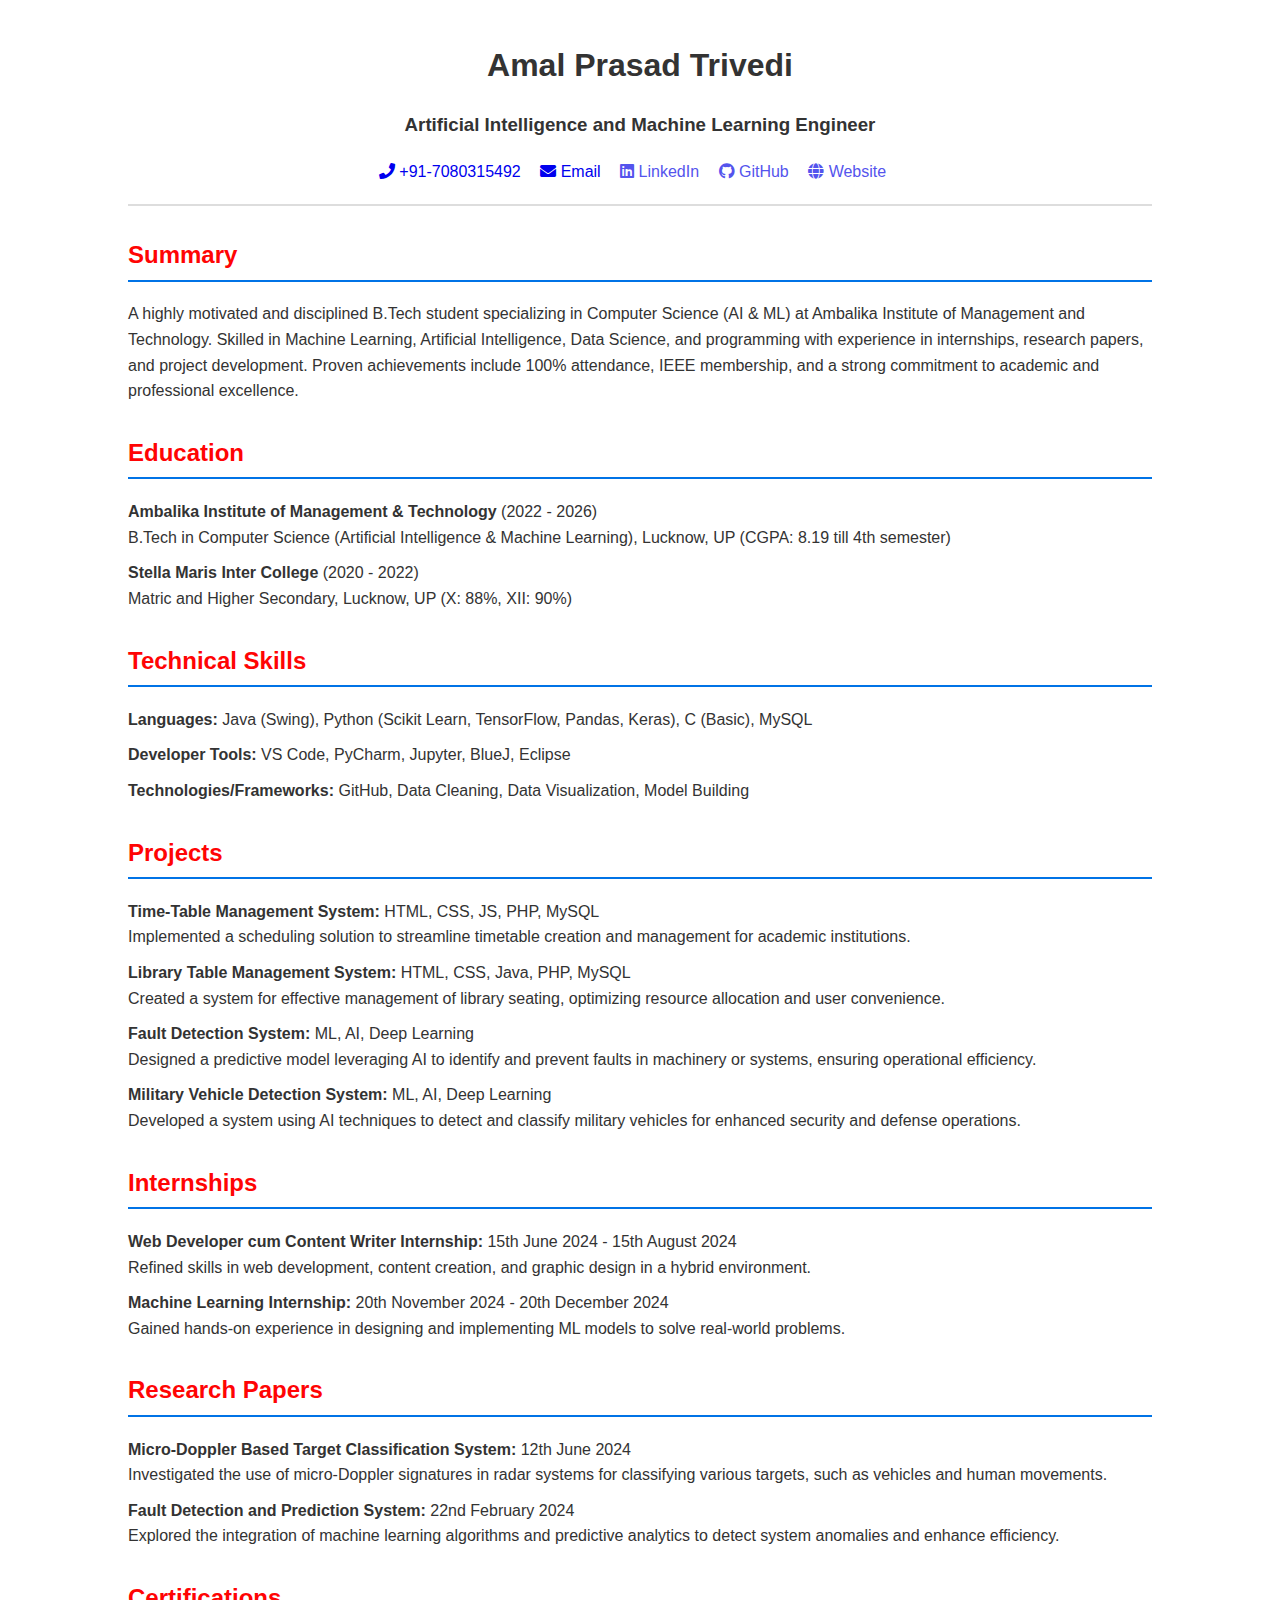
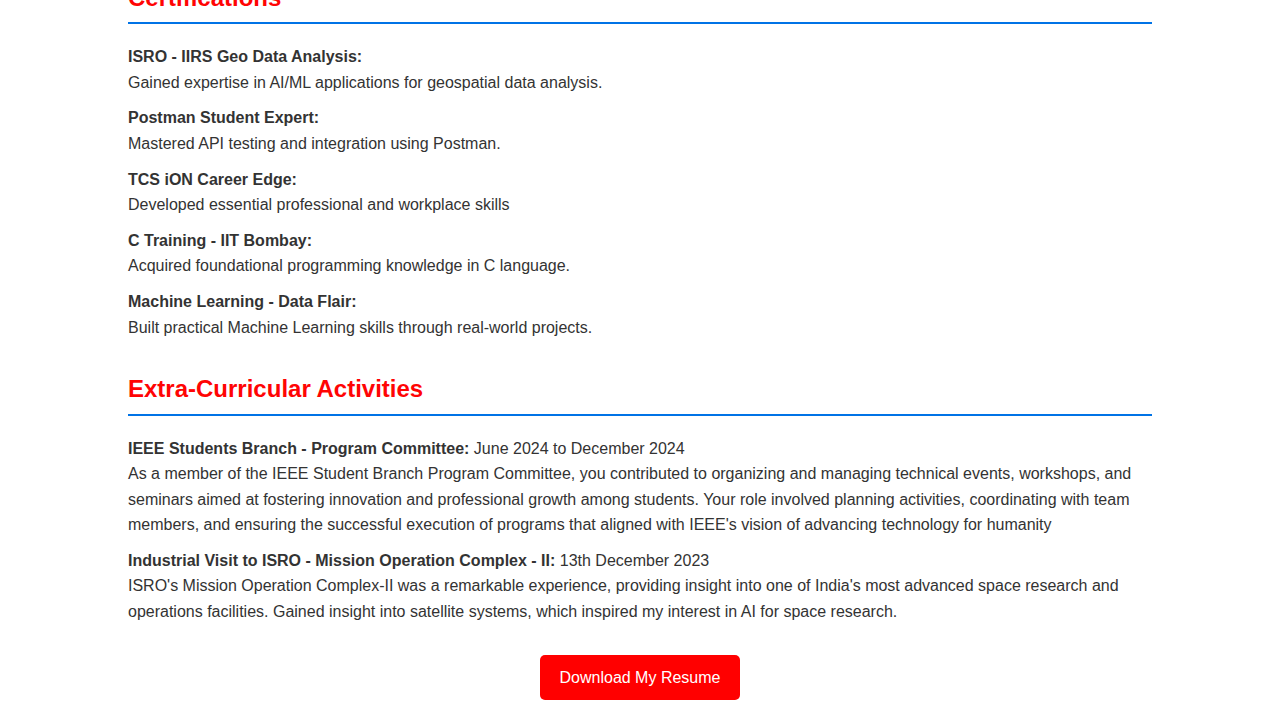
<file: resume.html>
<!DOCTYPE html>
<html lang="en">
<head>
    <meta charset="UTF-8">
    <meta name="viewport" content="width=device-width, initial-scale=1.0">
    <title>Resume - Amal Prasad Trivedi</title>
    <link rel="shortcut icon" href="./assets/images/logo.ico" type="image/x-icon">
    <link rel="stylesheet" href="https://cdnjs.cloudflare.com/ajax/libs/font-awesome/5.15.4/css/all.min.css">
    <style>
        body {
            font-family: Arial, sans-serif;
            margin: 0;
            padding: 0;
            line-height: 1.6;
            color: #333;
        }
        .container {
            width: 80%;
            margin: 0 auto;
            padding: 20px;
        }
        header {
            text-align: center;
            padding: 20px 0;
            border-bottom: 2px solid #ddd;
        }
        header h1 {
            margin: 0;
        }
        .contact {
            margin-top: 10px;
        }
        .contact a {
            color: #e6383;
            text-decoration: none;
            margin-right: 15px;
        }
        section {
            margin-top: 30px;
        }
        h2 {
            border-bottom: 2px solid #0073e6;
            padding-bottom: 5px;
            color: #ff0404;
        }
        ul {
            list-style-type: none;
            padding: 0;
        }
        ul li {
            margin-bottom: 10px;
        }
        .btn {
            display: inline-block;
            padding: 10px 20px;
            color: white;
            background: #ff0000;
            text-decoration: none;
            border-radius: 5px;
            text-align: center;
        }
        .btn:hover {
            background: #f0bfbf;
        }
    </style>
</head>
<body>
    <div class="container">
        <header>
            <h1>Amal Prasad Trivedi</h1>
            <h3>Artificial Intelligence and Machine Learning Engineer</h3>
            <div class="contact">
        	<a href="tel:+917080315492">
            		<i class="fas fa-phone"></i> +91-7080315492
        	</a>
       	 	<a href="mailto:amaltrivedi3904stella@gmail.com">
            		<i class="fas fa-envelope"></i> Email
        	</a>
        	<a href="https://www.linkedin.com/in/amalprasadtrivedi-aiml-engineer" target="_blank" style="color:#5454ed;">
            		<i class="fab fa-linkedin"></i> LinkedIn
        	</a>
        	<a href="https://github.com/" target="_blank" style="color:#5454ed;">
            		<i class="fab fa-github"></i> GitHub
        	</a>
        	<a href="https://amalprasadtrivediportfolio.vercel.app/" target="_blank" style="color:#5454ed;">
            		<i class="fas fa-globe"></i> Website
        	</a>
    	    </div>
        </header>

        <section>
            <h2>Summary</h2>
            <p>A highly motivated and disciplined B.Tech student specializing in Computer Science (AI & ML) at Ambalika Institute of Management and Technology. Skilled in Machine Learning, Artificial Intelligence, Data Science, and programming with experience in internships, research papers, and project development. Proven achievements include 100% attendance, IEEE membership, and a strong commitment to academic and professional excellence.</p>
        </section>

        <section>
            <h2>Education</h2>
            <ul>
                <li><strong>Ambalika Institute of Management & Technology</strong> (2022 - 2026)<br>B.Tech in Computer Science (Artificial Intelligence & Machine Learning), Lucknow, UP (CGPA: 8.19 till 4th semester)</li>
                <li><strong>Stella Maris Inter College</strong> (2020 - 2022)<br>Matric and Higher Secondary, Lucknow, UP (X: 88%, XII: 90%)</li>
            </ul>
        </section>

        <section>
            <h2>Technical Skills</h2>
            <ul>
                <li><strong>Languages:</strong> Java (Swing), Python (Scikit Learn, TensorFlow, Pandas, Keras), C (Basic), MySQL</li>
                <li><strong>Developer Tools:</strong> VS Code, PyCharm, Jupyter, BlueJ, Eclipse</li>
                <li><strong>Technologies/Frameworks:</strong> GitHub, Data Cleaning, Data Visualization, Model Building</li>
            </ul>
        </section>

        <section>
            <h2>Projects</h2>
            <ul>
                <li><strong>Time-Table Management System:</strong> HTML, CSS, JS, PHP, MySQL <br> Implemented a scheduling solution to streamline timetable creation and management for academic institutions.</li>
                <li><strong>Library Table Management System:</strong> HTML, CSS, Java, PHP, MySQL <br> Created a system for effective management of library seating, optimizing resource allocation and user convenience.</li>
                <li><strong>Fault Detection System:</strong> ML, AI, Deep Learning <br> Designed a predictive model leveraging AI to identify and prevent faults in machinery or systems, ensuring operational efficiency.</li>
                <li><strong>Military Vehicle Detection System:</strong> ML, AI, Deep Learning <br> Developed a system using AI techniques to detect and classify military vehicles for enhanced security and defense operations.</li>
            </ul>
        </section>

        <section>
            <h2>Internships</h2>
            <ul>
                <li><strong>Web Developer cum Content Writer Internship:</strong> 15th June 2024 - 15th August 2024 <br> Refined skills in web development, content creation, and graphic design in a hybrid environment.</li>
                <li><strong>Machine Learning Internship:</strong> 20th November 2024 - 20th December 2024 <br> Gained hands-on experience in designing and implementing ML models to solve real-world problems.</li>
            </ul>
        </section>

        <section>
            <h2>Research Papers</h2>
            <ul>
                <li><strong>Micro-Doppler Based Target Classification System:</strong> 12th June 2024 <br> Investigated the use of micro-Doppler signatures in radar systems for classifying various targets, such as vehicles and human movements.</li>
                <li><strong>Fault Detection and Prediction System:</strong> 22nd February 2024 <br> Explored the integration of machine learning algorithms and predictive analytics to detect system anomalies and enhance efficiency.</li>
            </ul>
        </section>

        <section>
            <h2>Certifications</h2>
            <ul>
                <li><strong>ISRO - IIRS Geo Data Analysis:</strong> <br> Gained expertise in AI/ML applications for geospatial data analysis.</li>
                <li><strong>Postman Student Expert:</strong> <br> Mastered API testing and integration using Postman.</li>
                <li><strong>TCS iON Career Edge:</strong> <br> Developed essential professional and workplace skills</li>
                <li><strong>C Training - IIT Bombay:</strong> <br> Acquired foundational programming knowledge in C language.</li>
                <li><strong>Machine Learning - Data Flair:</strong> <br> Built practical Machine Learning skills through real-world projects.</li>
            </ul>
        </section>

        <section>
            <h2>Extra-Curricular Activities</h2>
            <ul>
                <li><strong>IEEE Students Branch - Program Committee:</strong> June 2024 to December 2024 <br>  As a member of the IEEE Student Branch Program Committee, you contributed to organizing and managing technical events, workshops, and seminars aimed at fostering innovation and professional growth among students. Your role involved planning activities, coordinating with team members, and ensuring the successful execution of programs that aligned with IEEE's vision of advancing technology for humanity</li>
                <li><strong>Industrial Visit to ISRO - Mission Operation Complex - II:</strong> 13th December 2023 <br>  ISRO's Mission Operation Complex-II was a remarkable experience, providing insight into one of India's most advanced space research and operations facilities. Gained insight into satellite systems, which inspired my interest in AI for space research.</li>
            </ul>
        </section>
        <div style="text-align: center; margin-top: 30px;">
            <a href="#" class="btn" onclick="downloadResume()">Download My Resume</a>
        </div>
    </div>
</body>
    <script>
        function downloadResume() {
            window.print();
        }
    </script>
</html>
</file>
